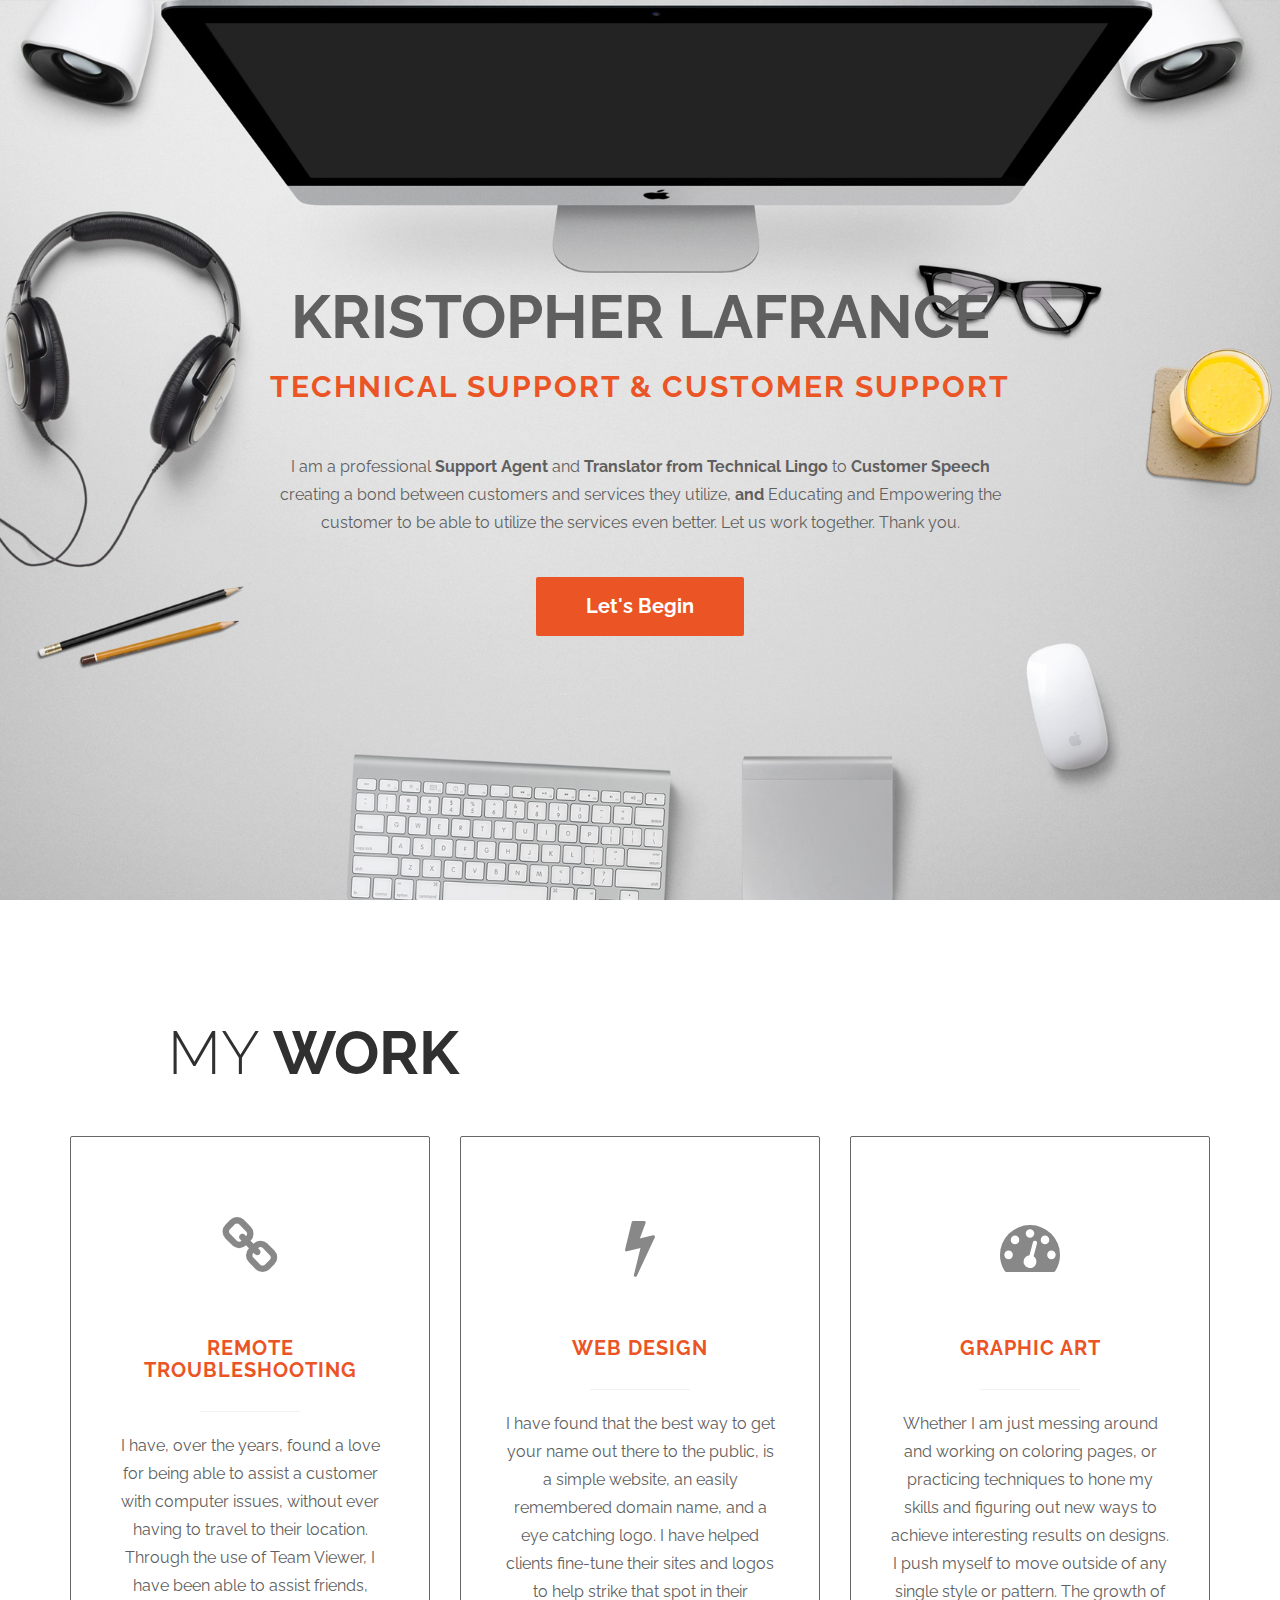
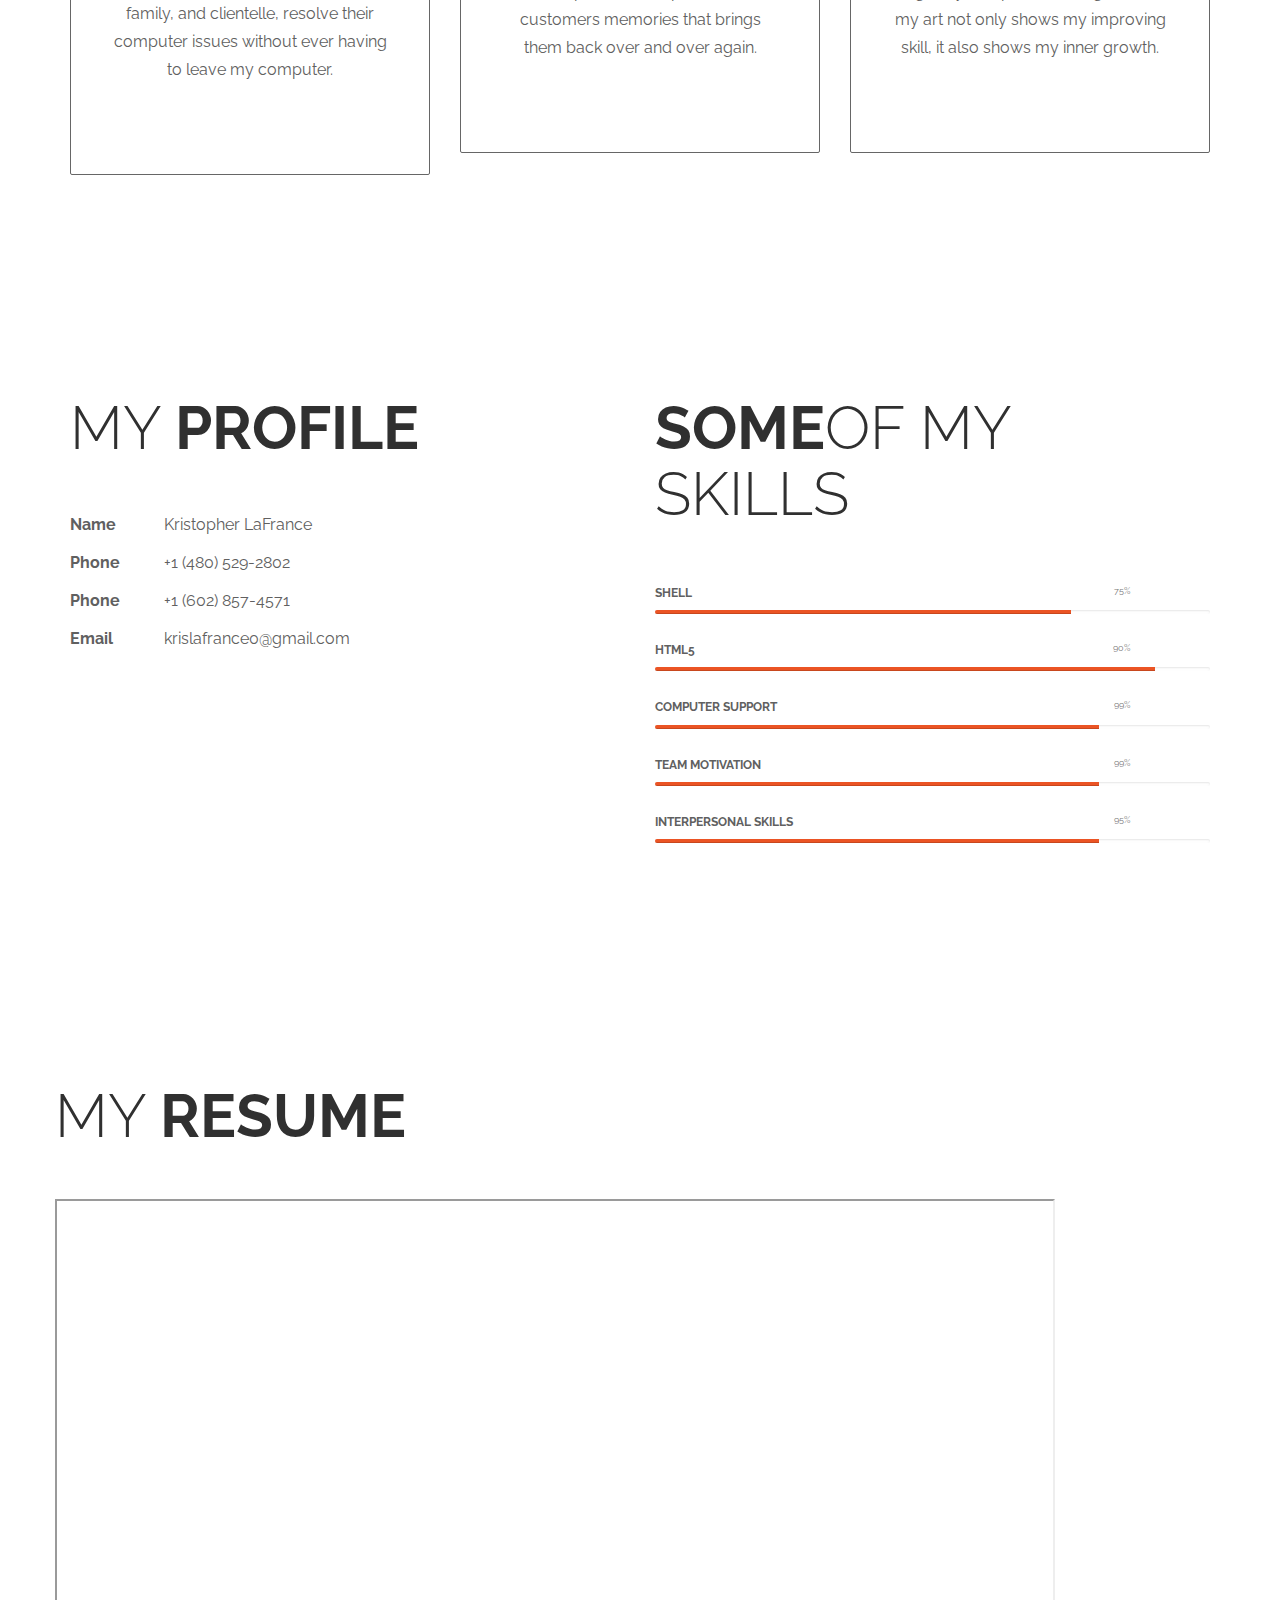
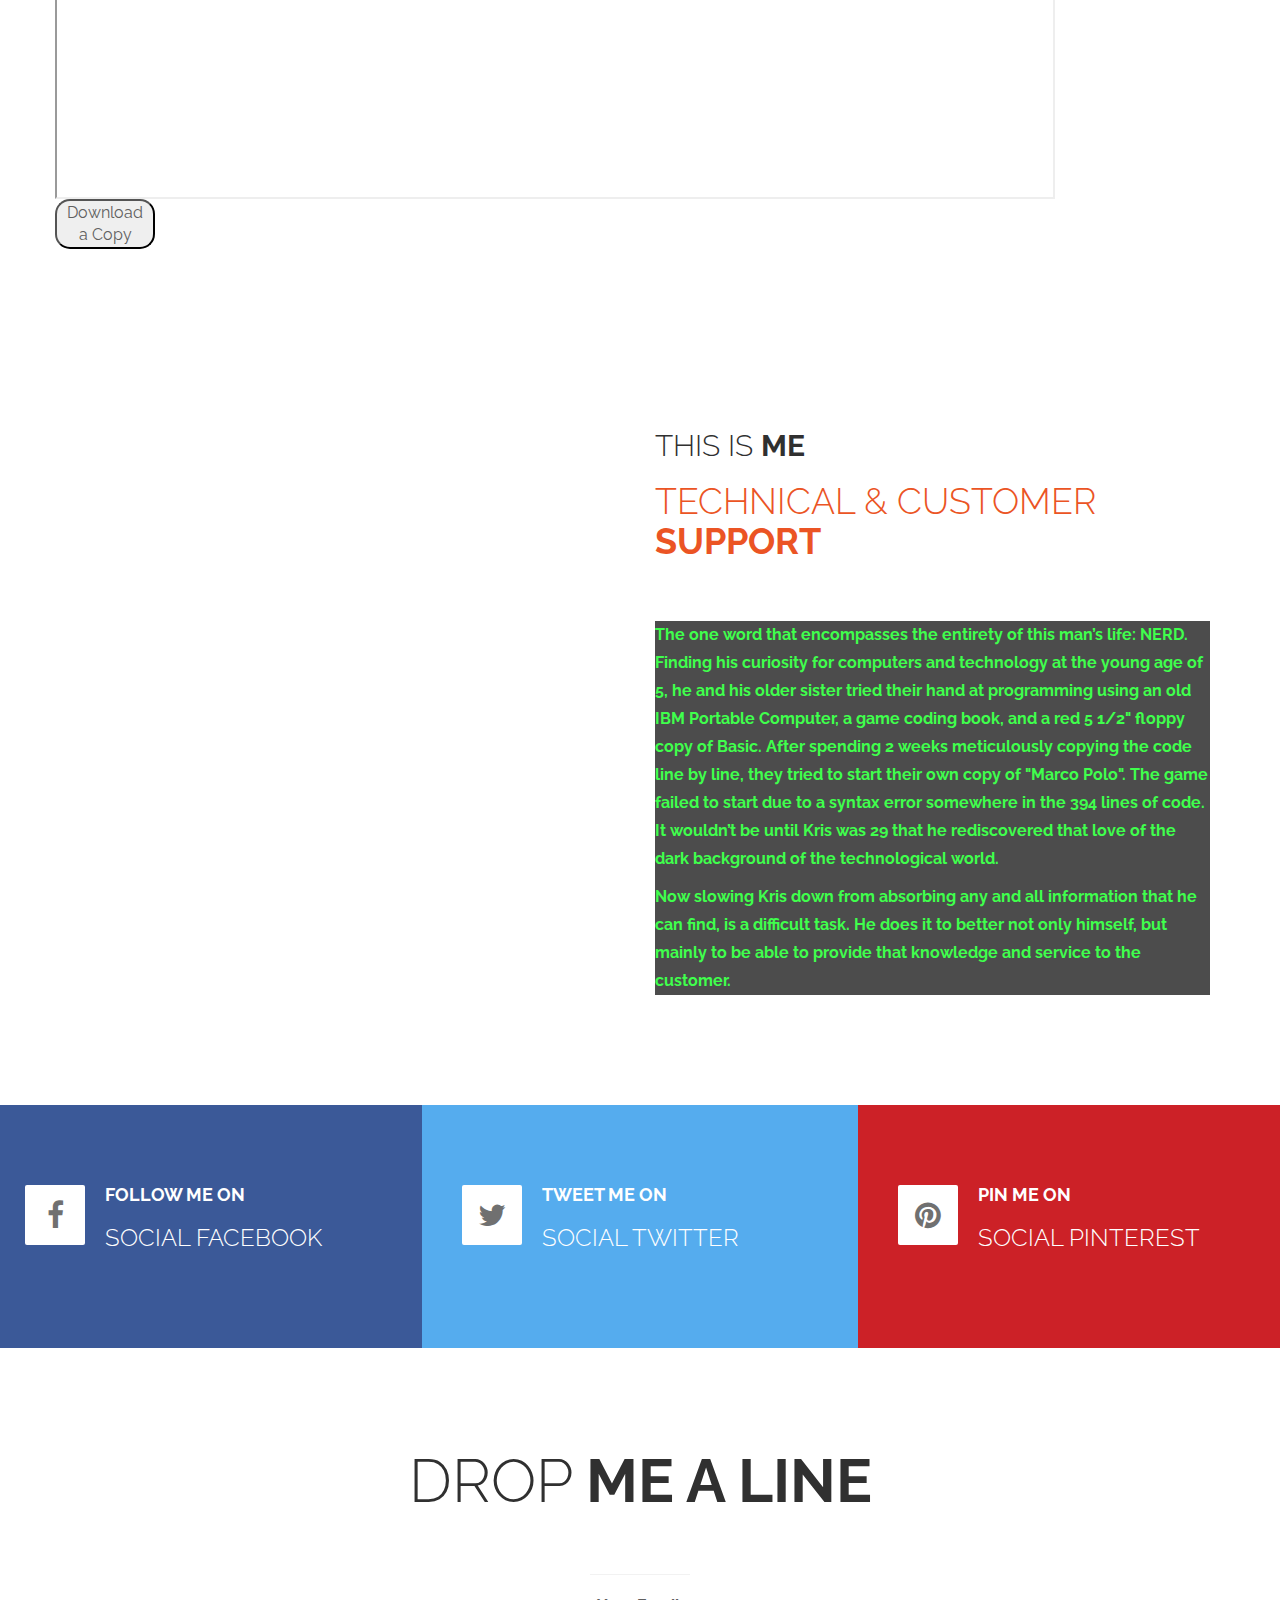
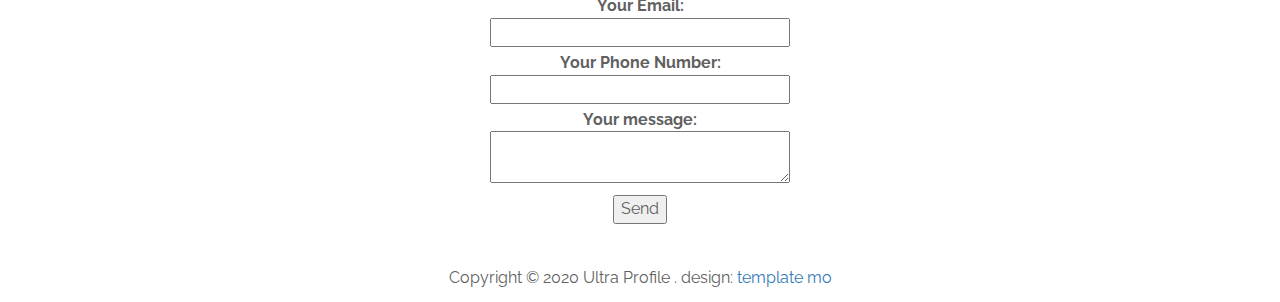
<file: index.html>
<!DOCTYPE html>
<html lang="en">
<head>
	<meta charset="utf-8">
	<meta http-equiv="X-UA-Compatible" content="IE=Edge">
	<meta name="viewport" content="width=device-width, initial-scale=1">
	<meta name="keywords" content="">
	<meta name="description" content="">
	<!-- SITE TITLE -->
	<title>Kristopher LaFrance Professional Technical Support</title>

	<!-- STYLESHEETS -->
	<link rel="stylesheet" href="css/bootstrap.min.css">
	<link rel="stylesheet" href="css/font-awesome.min.css">
	<link rel="stylesheet" href="css/templatemo-style.css">
	<link href='//fonts.googleapis.com/css?family=Raleway:400,300,600,700' rel='stylesheet' type='text/css'>
	<!--

	Ultra Profile

	https://templatemo.com/tm-464-ultra-profile

-->
</head>
<body data-spy="scroll" data-target="#rock-navigation">
	<!-- START NAVIGATION -->
	<div class="navbar navbar-default bs-dos-nav navbar-fixed-top sticky-navigation" role="navigation">
		<div class="container">

			<div class="navbar-header">
				<button class="navbar-toggle" data-toggle="collapse" data-target="#rock-navigation">
					<span class="icon icon-bar"></span>
					<span class="icon icon-bar"></span>
					<span class="icon icon-bar"></span>
				</button>
				<a href="#" class="navbar-brand">Kristopher LaFrance</a>
			</div>
			<nav class="collapse navbar-collapse" id="rock-navigation">
				<ul class="nav navbar-nav navbar-right main-navigation text-uppercase">
					<li><a href="#home" class="smoothScroll">Home</a></li>
					<!--<li><a href="#work" class="smoothScroll">My Work</a></li>
					<li><a href="#portfolio" class="smoothScroll">Portfolio</a></li> -->
					<li><a href="#basicinfo" class="smoothScroll">Basic Information</a></li>
					<li><a href="#resume" class="smoothScroll">Resume</a></li>
					<li><a href="#about" class="smoothScroll">About</a></li>
					<li><a href="#contact" class="smoothScroll">Contact</a></li>
				</ul>
			</nav>

		</div>
	</div>
	<!-- END NAVIGATION -->

	<!-- START HOME -->
	<section id="home" class="templatemo-home">
		<div class="container">
			<div class="row">
				<div class="col-md-2 col-sm-1"></div>
				<div class="col-md-8 col-sm-10">
					<h1 class="tm-home-title"><strong>Kristopher LaFrance</strong></h1>
					<h2 class="tm-home-subtitle">Technical Support & Customer Support</h2>
					<p>I am a professional <strong>Support Agent</strong> and <strong>Translator from Technical Lingo</strong> to <strong> Customer Speech</strong> creating a bond between customers and services they utilize, <strong> and </strong> Educating and Empowering the customer to be able to utilize the services even better. Let us work together. Thank you.</p>
					<a href="#work" class="btn btn-default smoothScroll tm-view-more-btn">Let's Begin</a>
				</div>
				<div class="col-md-2 col-sm-1"></div>
			</div>
		</div>
	</section>
	<!-- END HOME -->

	<!-- START work -->
	<section id="work" class="tm-padding-top-bottom-100">
	<div class="container">
	<div class="row">
	<div class="col-md-offset-1 col-md-11">
	<h2 class="title">My <strong>Work</strong></h2>
</div>
<div class="col-md-4 col-sm-4">
<div class="work-wrapper">
<i class="fa fa-link"></i>
<h3 class="text-uppercase tm-work-h3">Remote Troubleshooting</h3>
<hr>
<p>I have, over the years, found a love for being able to assist a customer with computer issues, without ever having to travel to their location. Through the use of Team Viewer, I have been able to assist friends, family, and clientelle, resolve their computer issues without ever having to leave my computer.</p>
</div>
</div>
<div class="col-md-4 col-sm-4">
<div class="work-wrapper">
<i class="fa fa-flash"></i>
<h3 class="text-uppercase tm-work-h3">Web Design</h3>
<hr>
<p>I have found that the best way to get your name out there to the public, is a simple website, an easily remembered domain name, and a eye catching logo. I have helped clients fine-tune their sites and logos to help strike that spot in their customers memories that brings them back over and over again.</p>
</div>
</div>
<div class="col-md-4 col-sm-4">
<div class="work-wrapper">
<i class="fa fa-dashboard"></i>
<h3 class="text-uppercase tm-work-h3">Graphic Art</h3>
<hr>
<p>Whether I am just messing around and working on coloring pages, or practicing techniques to hone my skills and figuring out new ways to achieve interesting results on designs. I push myself to move outside of any single style or pattern. The growth of my art not only shows my improving skill, it also shows my inner growth.</p>
</div>
</div>
</div>
</div>
</section>
<!-- END work -->
<!--
<!-- START PORTFOLIO --> <!--
<section id="portfolio" class="tm-portfolio">
<div class="container">
<div class="row">
<div class="col-md-12 wow bounce">
<div class="title">
<h2 class="tm-portfolio-title">My <strong>Portfolio</strong></h2>
</div>

<!-- START ISO SECTION --> <!--
<div class="iso-section">
<ul class="filter-wrapper clearfix">
<li><a href="#" class="opc-main-bg selected" data-filter="*">All</a></li>
<li><a href="#" class="opc-main-bg" data-filter=".html">HTML</a></li>
<li><a href="#" class="opc-main-bg" data-filter=".photoshop">Photoshop</a></li>
<li><a href="#" class="opc-main-bg" data-filter=".wordpress">Wordpress</a></li>
<li><a href="#" class="opc-main-bg" data-filter=".mobile">Mobile</a></li>
</ul>
<div class="iso-box-section">
<div class="iso-box-wrapper col4-iso-box">
<div class="iso-box html photoshop wordpress mobile col-md-3 col-sm-3 col-xs-12">
<div class="portfolio-thumb">
<img src="images/portfolio-img1.jpg" class="fluid-img" alt="portfolio img">
<div class="portfolio-overlay">
<h3 class="portfolio-item-title">UX Design</h3>
<p>Lorem ipsum dolor sit amet, consectetuer adipiscing elit, sed diam nonumm.</p>
</div>
</div>
</div>
<div class="iso-box html wordpress mobile col-md-3 col-sm-3 col-xs-12">
<div class="portfolio-thumb">
<img src="images/portfolio-img2.jpg" class="fluid-img" alt="portfolio img">
<div class="portfolio-overlay">
<h3 class="portfolio-item-title">UX Design</h3>
<p>Lorem ipsum dolor sit amet, consectetuer adipiscing elit, sed diam nonumm.</p>
</div>
</div>
</div>
<div class="iso-box wordpress col-md-3 col-sm-3 col-xs-12">
<div class="portfolio-thumb">
<img src="images/portfolio-img3.jpg" class="fluid-img" alt="portfolio img">
<div class="portfolio-overlay">
<h3 class="portfolio-item-title">UX Design</h3>
<p>Lorem ipsum dolor sit amet, consectetuer adipiscing elit, sed diam nonumm.</p>
</div>
</div>
</div>
<div class="iso-box html mobile col-md-3 col-sm-3 col-xs-12">
<div class="portfolio-thumb">
<img src="images/portfolio-img4.jpg" class="fluid-img" alt="portfolio img">
<div class="portfolio-overlay">
<h3 class="portfolio-item-title">UX Design</h3>
<p>Lorem ipsum dolor sit amet, consectetuer adipiscing elit, sed diam nonumm.</p>
</div>
</div>
</div>
<div class="iso-box wordpress col-md-3 col-sm-3 col-xs-12">
<div class="portfolio-thumb">
<img src="images/portfolio-img5.jpg" class="fluid-img" alt="portfolio img">
<div class="portfolio-overlay">
<h3 class="portfolio-item-title">UX Design</h3>
<p>Lorem ipsum dolor sit amet, consectetuer adipiscing elit, sed diam nonumm.</p>
</div>
</div>
</div>
<div class="iso-box html photoshop col-md-3 col-sm-3 col-xs-12">
<div class="portfolio-thumb">
<img src="images/portfolio-img6.jpg" class="fluid-img" alt="portfolio img">
<div class="portfolio-overlay">
<h3 class="portfolio-item-title">UX Design</h3>
<p>Lorem ipsum dolor sit amet, consectetuer adipiscing elit, sed diam nonumm.</p>
</div>
</div>
</div>
<div class="iso-box photoshop col-md-3 col-sm-3 col-xs-12">
<div class="portfolio-thumb">
<img src="images/portfolio-img7.jpg" class="fluid-img" alt="portfolio img">
<div class="portfolio-overlay">
<h3 class="portfolio-item-title">UX Design</h3>
<p>Lorem ipsum dolor sit amet, consectetuer adipiscing elit, sed diam nonumm.</p>
</div>
</div>
</div>
<div class="iso-box wordpress col-md-3 col-sm-3 col-xs-12">
<div class="portfolio-thumb">
<img src="images/portfolio-img8.jpg" class="fluid-img" alt="portfolio img">
<div class="portfolio-overlay">
<h3 class="portfolio-item-title">UX Design</h3>
<p>Lorem ipsum dolor sit amet, consectetuer adipiscing elit, sed diam nonumm.</p>
</div>
</div>
</div>
</div>
</div>
</div>
</div>
</div>
</div>
</section>
<!-- END PORTFOLIO -->

<!-- START Basic Information -->
<section id="basicinfo" class="tm-padding-top-bottom-100">
	<div class="container">
		<div class="row">
			<div class="col-md-6 col-sm-6">
				<h2 class="title">My <strong>Profile</strong></h2>
				<p><span class="tm-info-label">Name</span> Kristopher LaFrance</p>
				<!--<p><span class="tm-info-label">Birthday</span> December 4th, 1987</p> -->
				<!--<p><span class="tm-info-label">Address</span> Melbourne Victoria 3000 Australia</p> -->
				<p><span class="tm-info-label">Phone</span> +1 (480) 529-2802 </p>
				<p><span class="tm-info-label">Phone</span> +1 (602) 857-4571 </p>
				<p><span class="tm-info-label">Email</span> krislafrance0@gmail.com</p>
			</div>
			<div class="col-md-6 col-sm-6">
				<h2 class="title"><strong>Some</strong>of My Skills</h2>
				<p></p>
				<h4 class="tm-progress-label">Shell <small class="progress-percent-small">75%</small></h4>
				<div class="progress tm-progress">
					<div class="progress-bar progress-bar-danger" role="progressbar" aria-valuenow="75" aria-valuemin="0" aria-valuemax="100" style="width: 75%;"></div>
				</div>
				<h4 class="tm-progress-label">HTML5 <small class="progress-percent-small">90%</small></h4>
				<div class="progress tm-progress">
					<div class="progress-bar progress-bar-danger" role="progressbar" aria-valuenow="90" aria-valuemin="0" aria-valuemax="100" style="width: 90%;"></div>
				</div>
				<h4 class="tm-progress-label">Computer Support <small class="progress-percent-small">99%</small></h4>
				<div class="progress tm-progress">
					<div class="progress-bar progress-bar-danger" role="progressbar" aria-valuenow="80" aria-valuemin="0" aria-valuemax="100" style="width: 80%;"></div>
				</div>
				<h4 class="tm-progress-label">Team Motivation <small class="progress-percent-small">99%</small></h4>
				<div class="progress tm-progress">
					<div class="progress-bar progress-bar-danger" role="progressbar" aria-valuenow="80" aria-valuemin="0" aria-valuemax="100" style="width: 80%;"></div>
				</div>
				<h4 class="tm-progress-label">Interpersonal Skills<small class="progress-percent-small">95%</small></h4>
				<div class="progress tm-progress">
					<div class="progress-bar progress-bar-danger" role="progressbar" aria-valuenow="80" aria-valuemin="0" aria-valuemax="100" style="width: 80%;"></div>
				</div>
			</div>
		</div>
	</div>
</section>
<!-- END Basic Information -->

<!-- Start Resume -->
<section id="resume" class="tm-padding-top-bottom-100">
	<div class="container">
		<div class="row">
			<h2 class="title">My <strong>Resume</strong></h2>
			<iframe src= "https://view.officeapps.live.com/op/embed.aspx?src=https://kristopherlafrance.tech/files/KLaFrance-Resume 01-06-2020.docx" width=1000 height=600 overflow:scroll align="left"> </iframe>
		</div>
		<div id="dwnldLink" class="row">
			<button id="fileRequest" class="dwnld-cta" onclick="window.open('https://kristopherlafrance.tech/files/KLaFrance-Resume 01-06-2020.docx')">Download a Copy</button>
		</div>
	</section>
	<!-- END RESUME -->


	<!-- START ABOUT -->
	<section id="about" class="tm-about">
		<div class="container">
			<div class="row">
				<div class="col-md-offset-6 col-md-6 col-sm-offset-6 col-sm-7">
					<div class="title">
						<h2>This is <strong>me</strong></h2>
						<h1 class="tm-red-text">Technical & Customer <strong>Support</strong></h1>
						<h1>  </h1>
					</div>
                    <div class="aboutme">
                    <p class="thisisme">The one word that encompasses the entirety of this man’s life: <strong>NERD</strong>. Finding his curiosity for computers and technology at the young age of 5, he and his older sister tried their hand at programming using an old IBM Portable Computer, a game coding book, and a red 5 1/2" floppy copy of Basic. After spending 2 weeks meticulously copying the code line by line, they tried to start their own copy of "Marco Polo". The game failed to start due to a syntax error somewhere in the 394 lines of code. It wouldn’t be until Kris was 29 that he rediscovered that love of the dark background of the technological world.</p>
					<p class="thisisme">Now slowing Kris down from absorbing any and all information that he can find, is a difficult task. He does it to better not only himself, but <strong>mainly</strong> to be able to provide that knowledge and service to the customer.</p>
                    </div>
				</div>
			</div>
		</div>
	</section>
	<!-- END ABOUT -->

	<!-- START SOCIAL -->
	<section id="social" class="tm-social">
		<div class="container">
			<div class="row">
				<div class="col-md-4 col-sm-4 wow rotateInUpLeft" data-wow-delay="0.3s">
					<div class="media facebook">
						<a href="#">
							<div class="media-object pull-left">
								<i class="fa fa-facebook"></i>
							</div>
							<div class="media-body">
								<h4 class="media-heading tm-social-title">Follow me on</h4>
								<h3>Social Facebook</h3>
							</div>
						</a>
					</div>
				</div>
				<div class="col-md-4 col-sm-4 wow rotateInUpLeft" data-wow-delay="0.6s">
					<div class="media twitter">
						<a href="https://twitter.com/DanteHollowhrt">
							<div class="media-object pull-left">
								<i class="fa fa-twitter"></i>
							</div>
							<div class="media-body">
								<h4 class="media-heading tm-social-title">Tweet me on</h4>
								<h3>Social Twitter</h3>
							</div>
						</a>
					</div>
				</div>
				<div class="col-md-4 col-sm-4 wow rotateInUpLeft" data-wow-delay="0.9s">
					<div class="media pinterest">
						<a href="www.pinterest.com/klafrance0">
							<div class="media-object pull-left">
								<i class="fa fa-pinterest"></i>
							</div>
							<div class="media-body">
								<h4 class="media-heading tm-social-title">Pin me on</h4>
								<h3>Social Pinterest</h3>
							</div>
						</a>
					</div>
				</div>
			</div>
		</div>
	</section>
	<!-- END SOCIAL -->

	<!-- START CONTACT -->
	<section id="contact" class="tm-contact">
		<div class="container">
			<div class="row">
				<div class="col-md-12">
					<h2 class="title">Drop <strong>me a line</strong></h2>
					<hr>
				</div>
				<div class="col-md-1 col-sm-1"></div>
					<div class="col-md-10 col-sm-10">
					<form
					action="https://formspree.io/mbjgqeqd"
					method="POST"
					>
					<label>
						Your Email:
						<input type="text" name="_replyto">
					</label>
                    <br>
					<label>
						Your Phone Number:
						<input type="number" name="_phone" >
					</label>
                    <br>
					<label>
						Your message:
						<textarea name="message" ></textarea>
					</label>
                    <br>
					<button type="submit">Send</button>
				</form>
			</div>
			<div class="col-md-1 col-sm-1"></div>
			<div class="col-md-12 col-sm-12">
				<p>Copyright &copy; 2020 Ultra Profile
					. design: <a rel="nofollow noopener" href="https://templatemo.com">template mo</a></p>
				</div>
			</div>
		</div>
	</section>
	<!-- END CONTACT -->
	<script src="js/jquery.js"></script>
	<script src="js/bootstrap.min.js"></script>
	<script src="js/smoothscroll.js"></script>
	<script src="js/jquery.nav.js"></script>
	<script src="js/isotope.js"></script>
	<script src="js/imagesloaded.min.js"></script>
	<script src="js/custom.js"></script>
</body>
</html>
</file>
<file: css/templatemo-style.css>
/*

Ultra Profile

https://templatemo.com/tm-464-ultra-profile

*/

body {
  background: #ffffff;
  font-family: 'Raleway', sans-serif;
  font-size: 16px;
  color: #606060;
  position: relative;
}
html, body {
  width: 100%;
  overflow-x: hidden;
}
h1,h2,h3 { font-weight: 300; }
p { line-height: 28px; }
hr {
  border-color: #f2f2f2;
  width: 100px;
  margin-bottom: 20px;
}
.title {
  color: #303030;
  font-size: 60px;
  padding-bottom: 40px;
  text-transform: uppercase;
}

/* START NAVIGATION */
.sticky-navigation { opacity: 0; }
.navbar-default {
  background: #fff;
  border: none;
  -webkit-box-shadow: 0 2px 8px 0 rgba(50, 50, 50, 0.08);
          box-shadow: 0 2px 8px 0 rgba(50, 50, 50, 0.08);
  margin: 0;
  padding: 0;
}
.navbar-default .navbar-brand {
  color: #212227;
  font-weight: bold;
  font-size: 30px;
  line-height: 45px;
  padding: 10px 0 0 12px;
}
.navbar-default .navbar-nav li a {
  color: #202020;
  font-size: 13px;
  font-weight: bold;
  line-height: 45px;
  letter-spacing: 1px;
}
.navbar-default .navbar-nav li a:hover { color: #eb5424; }
.navbar-default .navbar-nav > li > a:hover,
.navbar-default .navbar-nav > li > a:focus {
  color: #eb5424;
  background-color: transparent;
}
.navbar-default .navbar-nav > .active > a,
.navbar-default .navbar-nav > .active > a:hover,
.navbar-default .navbar-nav > .active > a:focus {
  color: #eb5424;
  background-color: transparent;
}
.navbar-default .navbar-toggle {
  border: none;
  padding-top: 10px;
}
.navbar-default .navbar-toggle .icon-bar {
  background: #eb5424;
  border-color: transparent;
}
.navbar-default .navbar-toggle:hover,
.navbar-default .navbar-toggle:focus { background-color: transparent }
/* END NAVIGATION */

/* START HOME */
.templatemo-home {
  background: url('../images/home-bg.jpg');
  background-size: cover;
  background-attachment: fixed;
  background-position: center center;
  color: #5f5f5f;
  display: -webkit-box;
  display: -webkit-flex;
  display: -ms-flexbox;
  display: flex;
  -webkit-box-align: center;
  -webkit-align-items: center;
      -ms-flex-align: center;
          align-items: center;
  text-align: center;
  height: 100vh;
}
.tm-home-title,
 .tm-home-subtitle {
  text-transform: uppercase;
 }
.tm-home-title { font-size: 60px; }
.tm-home-subtitle {
  color: #eb5424;
  font-weight: bold;
  padding-bottom: 40px;
  letter-spacing: 2px;
}
.tm-view-more-btn {
  background: #eb5424;
  color: #ffffff;
  border: none;
  border-radius: 2px;
  font-size: 20px;
  font-weight: 700;
  margin-top: 30px;
  padding: 15px 50px;
  -webkit-transition: all 0.6s ease-in;
          transition: all 0.6s ease-in;
}
.tm-view-more-btn:hover {
  background: #ffffff;
  color: #eb5424;
}
/* END HOME */

/* Start Button  */


.dwnld-cta {
    border-radius: 15px 15px;
    width: 100px;
    line-height: 22px;
}
#dwnldLink {
  align-content: center;
}




/* End Button */


/* START WORK */
.tm-padding-top-bottom-100 {
  padding-top: 100px;
  padding-bottom: 100px;
}
.tm-work-h3 {
  color: #eb5424;
  font-size: 20px;
  font-weight: bold;
  letter-spacing: 1px;
  padding-bottom: 10px;
}
.work-wrapper {
  border: 1px solid #666;
  border-radius: 2px;
  text-align: center;
  padding: 80px 40px 80px 40px;
  -webkit-transition: all 0.6s ease-in;
          transition: all 0.6s ease-in;
}
.work-wrapper:hover { border-color: #eb5424; }
.work-wrapper .fa {
  color: #888888;
  font-size: 60px;
  padding-bottom: 40px;
}
/* END WORK */

/* START PORTFOLIO */
.tm-portfolio {
  background: #f8f8f8;
  padding-top: 80px;
}
.tm-portfolio .container {
  width: 100%;
  padding: 0;
  margin: 0;
}
.tm-portfolio .col-md-3,
 .tm-portfolio .col-sm-3 {
  padding: 0;
  margin: 0;
}
.tm-portfolio-title {
  text-align: center;
  text-transform: uppercase;
}
.portfolio-item-title {
  font-weight: bold;
  margin-top: 10px;
  text-transform: uppercase;
}
.portfolio-thumb {
  overflow: hidden;
  margin: 0;
  position: relative;
}
.portfolio-overlay {
  display: -webkit-box;
  display: -webkit-flex;
  display: -ms-flexbox;
  display: flex;
  -webkit-box-orient: vertical;
  -webkit-box-direction: normal;
  -webkit-flex-direction: column;
      -ms-flex-direction: column;
          flex-direction: column;
  -webkit-box-pack: center;
  -webkit-justify-content: center;
      -ms-flex-pack: center;
          justify-content: center;
  background: #eb5424;
  color: #ffffff;
  top: 0;
  right: 0;
  left: 0;
  bottom: 0;
  width: 100%;
  height: 100%;
  padding: 0 40px;
  text-align: center;
  position: absolute;
  opacity: 0;
  transition: all 0.4s ease-in-out;
  -webkit-transition: all 0.4s ease-in-out;
  -moz-transition: all 0.4s ease-in-out;
  -ms-transition: all 0.4s ease-in-out;
}
.portfolio-thumb:hover .portfolio-overlay {
  opacity: 0.8;
  -webkit-transform: scale(1.0);
  -ms-transform: scale(1.0);
  transform: scale(1.0);
}
.portfolio-overlay .fa {
  border: 1px solid #666;
  border-radius: 0;
  color: #666;
  width: 40px;
  height: 40px;
  line-height: 40px;
  text-align: center;
  text-decoration: none;
  margin-right: 6px;
  margin-bottom: 10px;
}

/* FILTER CSS */
.filter-wrapper {
  width: 100%;
  margin: 0 0 24px 0;
  overflow: hidden;
  text-align: center;
}
.filter-wrapper li {
  display: inline-block;
  margin: 4px;
}
.filter-wrapper li a {
  color: #999999;
  padding: 8px 17px;
  display: block;
  text-decoration: none;
  transition: all 0.4s ease-in-out;
  -webkit-transition: all 0.4s ease-in-out;
  -moz-transition: all 0.4s ease-in-out;
  -ms-transition: all 0.4s ease-in-out;
}
.filter-wrapper li a:focus,
 .filter-wrapper li a:hover,
 .filter-wrapper li a.selected {
  background: #eb5424;
  border-color: transparent;
  color: #ffffff;
}

/* ISOTOPE BOX CSS */
.iso-box-section { width: 100%; }
.iso-box-wrapper {
  width: 100%;
  padding: 0;
  clear: both;
  position: relative;
}
.iso-box {
  position: relative;
  min-height: 50px;
  float: left;
  overflow: hidden;
  margin-bottom: 20px;
}
.iso-box > a {
  display: block;
  width: 100%;
  height: 100%;
  overflow: hidden;
}
.iso-box > a {
  display: block;
  width: 100%;
  height: 100%;
  overflow: hidden;
}
.fluid-img {
  width: 100%;
  display: block;
  height: auto;
}
/* END PORTFOLIO */

/* START hg */
.tm-red-text { color: #eb5424; }
.tm-info-label {
  font-weight: bold;
  display: inline-block;
  width: 90px;
}
.tm-progress {
  background: #fff;
  border-radius: 2px;
  height: 4px;
}
.progress-bar-danger { background: #eb5424; }
.tm-progress-label {
  font-size: 12px;
  font-weight: bold;
  padding-top: 10px;
  text-transform: uppercase;
}
.progress-percent-small {
  display: block;
  float: right;
  padding-right: 80px;
}
/* END RESUME */

/* START ABOUT */
.tm-about {
  background: url('../images/About-Me-Prime.jpg');
  background-size: cover;
  background-attachment: fixed;
  background-position: center center;
  padding-top: 60px;
  padding-bottom: 100px;
  
}
.aboutme{
    background-color: #111111;
    opacity: 0.75;
    
}
.thisisme{
    color: #00FF11;
    font-weight: bolder;
	opacity: 1 ;
}
/* END ABOUT */

/* START SOCIAL */
.tm-social {
  text-transform: uppercase;
}
.tm-social .container {
  width: 100%;
  padding: 0;
  margin: 0;
}
.tm-social .col-md-4 {
  padding: 0;
  margin: 0;
}
.facebook:hover,
.twitter:hover,
.pinterest:hover {
  background: #202020;
}
.facebook { background: #3b5998; }
.twitter { background: #55acee; }
.pinterest { background: #cc2127; }
.media {
  padding: 80px 40px 80px 40px;
  -webkit-transition: all 0.6s ease-in;
          transition: all 0.6s ease-in;
}
.tm-social a {
  color: #ffffff;
  display: inline-block;
  text-decoration: none;
}
.tm-social .media .fa {
  background: #ffffff;
  border-radius: 2px;
  color: #707070;
  font-size: 30px;
  width: 60px;
  height: 60px;
  line-height: 60px;
  text-align: center;
  margin-right: 20px;
}
.tm-social-title {
  font-family: 'Raleway', sans-serif;
  font-weight: bold;
}
/* END SOCIAL */

/* START CONTACT */
.tm-contact {
  text-align: center;
  padding-top: 80px;
  padding-bottom: 40px;
  vertical-align: baseline;
  height: 100px;
}

.tm-contact p { padding-top: 40px; }
label {
    display: inline-block;
    width:300px;
    text-align: center;
}
textarea {
    display: inline-block;
    width:300px;
    text-align: right;
}
input {
    display: inline-block;
    width:300px;
    text-align: right;
}


/* END CONTACT */

@media screen and (max-device-width: 1024px){
  .templatemo-home {
    background-attachment: scroll;
  }
}

/* START MEDIA 980 */
@media screen and (max-width:980px){
  .portfolio-overlay  { padding-top: 10px; }
}
/* END MEDIA 980 */

@media screen and (max-width: 767px) {
  .tm-home-title { font-size: 40px; }
}

/* START MEDIA 360 */
@media screen and (max-width:360px){
  .navbar-default .navbar-brand {  padding-top: 2px; }
}
/* END MEDIA 360 */
</file>
